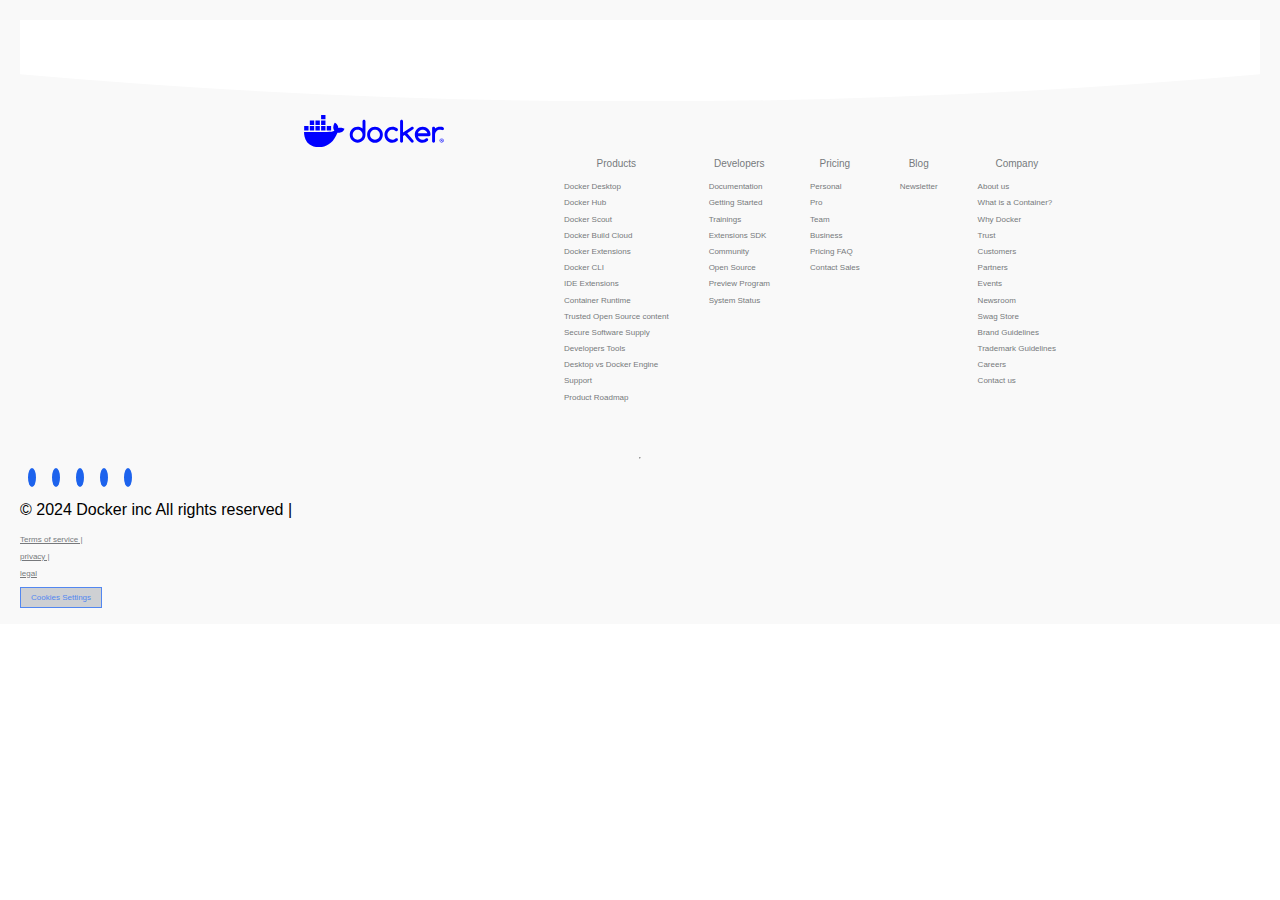
<file: components/navbar/Footer/Footer.html>
<!DOCTYPE html>
<html lang="en">
<head>
    <meta charset="UTF-8">
    <meta name="viewport" content="width=device-width, initial-scale=1.0">
    <link rel="stylesheet" href="https://cdnjs.cloudflare.com/ajax/libs/font-awesome/6.5.1/css/all.min.css" integrity="sha512-DTOQO9RWCH3ppGqcWaEA1BIZOC6xxalwEsw9c2QQeAIftl+Vegovlnee1c9QX4TctnWMn13TZye+giMm8e2LwA==" crossorigin="anonymous" referrerpolicy="no-referrer" />
    <link rel="stylesheet" href="Footer.css">
    <title>Document</title>
</head>
<body>
    

  
<footer >
    <svg width="1000" height="95" viewBox="0 0 500 70" preserveAspectRatio="none">
        <defs>
          <clipPath id="shape">
            <path d="M0,0 L0,40 Q250,80 500,40 L500,0 Z" />
          </clipPath>
        </defs>
        <rect x="0" y="0" width="100%" height="60" fill="white" clip-path="url(#shape)" />
      </svg>
    
    
   
    <div class="footer-grid">
      <div class="footer-item">
        



       
    
      
           <svg class="docker_logo " id="Layer_1" data-name="Layer 1" xmlns="http://www.w3.org/2000/svg" viewBox="0 0 2334.44 537.22"><path d="M664.01 223.35c-16.55-11.14-60.03-15.89-91.64-7.38-1.7-31.49-17.94-58.03-47.65-81.17l-10.99-7.38-7.33 11.07c-14.4 21.86-20.47 51-18.33 77.49 1.7 16.32 7.37 34.66 18.33 47.97-41.15 23.87-79.07 18.45-247.03 18.45H.06C-.7 320.33 5.4 393.28 51.79 452.67c5.12 6.56 10.74 12.91 16.84 19.02 37.72 37.77 94.71 65.47 179.93 65.54 130 .12 241.39-70.16 309.15-240.07 22.3.37 81.15 3.99 109.95-51.66.7-.94 7.33-14.76 7.33-14.76l-10.98-7.38zm-494.72-39.14H96.37v72.92h72.92v-72.92zm94.21 0h-72.92v72.92h72.92v-72.92zm94.21 0h-72.92v72.92h72.92v-72.92zm94.21 0H379v72.92h72.92v-72.92zm-376.82 0H2.16v72.92h72.92v-72.92zm94.21-92.11H96.39v72.92h72.92V92.1zm94.21 0H190.6v72.92h72.92V92.1zm94.21 0h-72.92v72.92h72.92V92.1zM357.7 0h-72.92v72.92h72.92V0zm1972.23 424.7c0 18.94-14.87 33.81-34.21 33.81s-34.42-14.87-34.42-33.81 15.27-33.4 34.42-33.4 34.21 14.87 34.21 33.4zm-60.08 0c0 14.87 11 26.68 26.07 26.68s25.46-11.81 25.46-26.47-10.8-26.89-25.65-26.89-25.87 12.02-25.87 26.68zm20.58 17.52h-7.74v-33.4c3.04-.61 7.33-1.02 12.82-1.02 6.32 0 9.16 1.02 11.61 2.45 1.84 1.42 3.26 4.07 3.26 7.33 0 3.67-2.85 6.52-6.91 7.74v.41c3.24 1.21 5.08 3.66 6.1 8.14 1.01 5.09 1.62 7.13 2.45 8.35h-8.35c-1.02-1.22-1.64-4.27-2.65-8.15-.61-3.66-2.65-5.29-6.93-5.29h-3.66v13.45zm.2-18.94h3.66c4.28 0 7.74-1.42 7.74-4.88 0-3.06-2.23-5.11-7.13-5.11-2.03 0-3.46.21-4.27.43v9.56zM1017.65 86.68c-4.79-4.68-10.54-7.06-17.43-7.06S987.41 82 982.8 86.68c-4.62 4.68-6.88 10.68-6.88 17.83v119.4c-23.7-19.59-51.05-29.47-82.16-29.47-36.16 0-67.08 13.06-92.7 39.27-25.62 26.12-38.34 57.72-38.34 94.78s12.81 68.57 38.34 94.78c25.62 26.12 56.46 39.27 92.7 39.27s66.74-13.06 92.7-39.27c25.62-25.86 38.34-57.45 38.34-94.78V104.5c0-7.15-2.35-13.15-7.15-17.83zm-48.18 274.11v.18c-4.27 10.15-10.11 19.06-17.51 26.65-7.4 7.68-16.12 13.68-26.05 18.18-10.02 4.5-20.65 6.71-32.06 6.71s-22.3-2.21-32.32-6.71-18.65-10.5-25.96-18.09c-7.32-7.59-13.15-16.5-17.42-26.65-4.27-10.24-6.45-21.09-6.45-32.57s2.18-22.33 6.45-32.57c4.27-10.24 10.11-19.06 17.42-26.65 7.32-7.59 16.03-13.59 25.96-18.09 10.02-4.5 20.74-6.71 32.32-6.71s22.04 2.21 32.06 6.71c10.02 4.5 18.65 10.5 26.05 18.18 7.4 7.68 13.24 16.59 17.51 26.65 4.27 10.15 6.45 20.92 6.45 32.39s-2.18 22.33-6.45 32.39zm1130.79-83.75c-6.36-15.89-16.05-30.27-28.76-43.16l-.17-.09c-25.88-26.12-56.82-39.27-92.7-39.27s-67.09 13.06-92.71 39.27c-25.62 26.12-38.33 57.72-38.33 94.78s12.81 68.57 38.33 94.78c25.62 26.12 56.47 39.27 92.71 39.27 32.92 0 61.41-10.85 85.64-32.56 4.69-4.94 7.06-10.94 7.06-17.92s-2.26-13.15-6.89-17.83c-4.61-4.68-10.45-7.06-17.42-7.06-6.09.18-11.5 2.21-16.11 6.27-7.32 6.35-15.25 11.21-23.87 14.39-8.63 3.18-18.04 4.77-28.31 4.77-9.07 0-17.78-1.41-26.05-4.32-8.29-2.91-16.03-6.89-22.92-12.09-6.98-5.21-12.98-11.38-18.12-18.71-5.14-7.24-9.06-15.27-11.67-24.09h185.32c6.87 0 12.62-2.38 17.42-7.06 4.8-4.68 7.15-10.68 7.15-17.83 0-18.53-3.24-35.74-9.58-51.54zm-200.48 26.65c2.53-8.74 6.36-16.77 11.5-24.09 5.15-7.24 11.24-13.5 18.21-18.71 7.06-5.21 14.72-9.18 23.17-12.09 8.44-2.91 17.06-4.32 25.97-4.32s17.51 1.41 25.86 4.32c8.37 2.91 16.05 6.88 22.92 12.09 6.98 5.21 13.07 11.38 18.21 18.71 5.22 7.24 9.16 15.27 11.86 24.09h-157.71zm428.21-92.4c-4.36-4.32-9.85-7.68-16.47-10.15-6.62-2.47-13.85-4.15-21.78-5.12-7.84-.97-15.25-1.41-22.12-1.41-15.61 0-30.24 2.56-44 7.68-13.77 5.12-26.49 12.44-38.17 21.97v-4.76c0-6.88-2.35-12.71-7.15-17.56-4.78-4.85-10.45-7.32-17.15-7.32s-12.64 2.47-17.42 7.32c-4.8 4.85-7.15 10.77-7.15 17.56v218.25c0 6.88 2.35 12.71 7.15 17.56 4.78 4.85 10.53 7.32 17.42 7.32s12.45-2.47 17.15-7.32c4.8-4.85 7.15-10.77 7.15-17.56V328.58c0-11.65 2.18-22.59 6.45-32.83 4.27-10.24 10.11-19.06 17.51-26.65 7.42-7.59 16.13-13.59 26.05-17.92 10.02-4.41 20.66-6.62 32.08-6.62s22.2 2.03 32.06 6c3.91 1.77 7.32 2.65 10.28 2.65 3.4 0 6.62-.62 9.58-1.94 2.96-1.32 5.58-3.09 7.76-5.38 2.18-2.29 3.91-4.94 5.22-8.03 1.31-3 2.01-6.27 2.01-9.8 0-6.88-2.18-12.44-6.53-16.77h.08zm-1023.01 65.83c-6.36-15.8-15.86-30.27-28.66-43.33-25.87-26.12-56.8-39.27-92.7-39.27s-67.08 13.06-92.7 39.27c-25.62 26.12-38.33 57.72-38.33 94.78s12.81 68.57 38.33 94.78c25.62 26.12 56.46 39.27 92.7 39.27s66.74-13.06 92.7-39.27c25.62-25.86 38.34-57.45 38.34-94.78-.18-18.53-3.4-35.65-9.67-51.45zm-45.65 83.66v.18c-4.27 10.15-10.11 19.06-17.51 26.65-7.4 7.68-16.12 13.68-26.05 18.18s-20.65 6.71-32.06 6.71-22.3-2.21-32.32-6.71-18.65-10.5-25.96-18.09c-7.32-7.59-13.15-16.5-17.42-26.65-4.27-10.24-6.45-21.09-6.45-32.57s2.18-22.33 6.45-32.57c4.27-10.24 10.11-19.06 17.42-26.65 7.32-7.59 16.03-13.59 25.96-18.09 10.02-4.5 20.74-6.71 32.32-6.71s22.04 2.21 32.06 6.71c10.02 4.5 18.65 10.5 26.05 18.18 7.4 7.68 13.24 16.59 17.51 26.65 4.27 10.15 6.45 20.92 6.45 32.39s-2.18 22.33-6.45 32.39zm569.78-141.37c0-3.35-.7-6.53-2-9.53-1.31-3-3.05-5.73-5.23-8.03-2.18-2.29-4.79-4.15-7.75-5.38-2.96-1.23-6.18-1.94-9.58-1.94-4.88 0-9.24 1.24-13.07 3.8l-139.92 93.11V104.68c0-7.06-2.35-12.97-7.14-17.83-4.79-4.85-10.45-7.32-17.16-7.32s-12.63 2.47-17.43 7.32c-4.79 4.85-7.14 10.77-7.14 17.83v332.71c0 6.88 2.35 12.8 7.14 17.74 4.79 4.94 10.54 7.41 17.43 7.41s12.46-2.47 17.16-7.41c4.79-4.94 7.14-10.86 7.14-17.74v-86.4l28.58-19.15 108.12 124.17c4.36 4.32 9.85 6.44 16.38 6.44 3.4 0 6.62-.62 9.58-1.94 2.96-1.24 5.58-3.09 7.75-5.38 2.18-2.29 3.92-4.94 5.23-8.03 1.31-3 2-6.27 2-9.53 0-6.53-2.26-12.36-6.8-17.47l-100.63-115.87 98.01-65.13c6.27-4.32 9.32-10.94 9.32-19.86v.18zm-414.26 49.68c7.49-7.59 16.21-13.59 26.23-17.92 10.02-4.41 20.65-6.62 32.06-6.62 10.28 0 19.78 1.77 28.58 5.29 8.71 3.53 17.08 8.74 25 15.53 4.7 3.79 10.02 5.73 15.94 5.73 7.06 0 12.81-2.38 17.43-7.15 4.62-4.77 6.88-10.77 6.88-17.92s-2.79-13.77-8.45-18.88c-24.05-21.71-52.53-32.57-85.38-32.57-36.16 0-67.08 13.06-92.7 39.27-25.62 26.12-38.33 57.72-38.33 94.78s12.81 68.57 38.33 94.78c25.62 26.12 56.46 39.27 92.7 39.27 32.76 0 61.25-10.85 85.38-32.57 5.14-5.29 7.76-11.38 7.76-18.44s-2.27-13.15-6.88-17.83c-4.62-4.68-10.45-7.06-17.42-7.06-5.92.18-11.07 1.94-15.42 5.29-7.84 6.88-16.03 12-24.83 15.44-8.71 3.44-18.21 5.12-28.58 5.12-11.41 0-22.04-2.21-32.06-6.62-10.02-4.41-18.73-10.41-26.23-17.91-7.49-7.5-13.42-16.5-17.69-26.65-4.27-10.24-6.45-21.18-6.45-32.83s2.18-22.59 6.45-32.83c4.27-10.24 10.19-19.06 17.69-26.65v-.09z" fill="blue" stroke-width="0"></path></svg>
        
      </div>
      <div class="footer-item">
      
        <ul>


            <h3>Products</h3>
          <li>Docker Desktop</li>
          <li>Docker Hub</li>
          <li>Docker Scout</li>
          <li>Docker Build Cloud</li>
          <li>Docker Extensions</li>
          <li>Docker CLI</li>
          <li>IDE Extensions</li>
          <li>Container Runtime</li>
          <li>Trusted Open Source content</li>
     
          <li>Secure Software Supply </li>
          <li>Developers Tools</li>
          <li>Desktop vs Docker Engine </li>
          <li>Support</li>
          <li>Product Roadmap</li>
        </ul>
      </div>
      <div class="footer-item">
        
        <ul>
            <h3>Developers</h3>
          <li>Documentation</li>
          <li>Getting Started</li>
          <li>Trainings</li>
          <li>Extensions SDK</li>
          <li>Community</li>
          <li>Open Source</li>
          <li>Preview Program</li>
          <li>System Status</li>
          
        </ul>
      </div>
      <div class="footer-item">
 
        <ul>
            <h3>Pricing</h3>
          <li>Personal</li>
          <li>Pro</li>
          <li>Team</li>
          <li>Business</li>
          <li>Pricing FAQ</li>
          <li>Contact Sales</li>
        </ul>
      
    </div>
    <div class="footer-item ">
     
        <ul>
            <h3>Blog</h3>
          <li>Newsletter</li>
         
        </ul>
      </div>
    <div class="footer-item">
     
        <ul>
            <h3>Company</h3>
          <li>About us</li>
          <li>What is a Container?</li>
          <li>Why Docker</li>
          <li>Trust</li>
          <li>Customers</li>
          <li>Partners</li>
          <li>Events</li>
          <li>Newsroom</li>
          <li>Swag Store</li>
          <li>Brand Guidelines</li>
          <li>Trademark Guidelines</li>
          <li>Careers</li>
          <li>Contact us</li>
        </ul>
      </div>
      </div>
   
      <hr class="footer--break">
      <div class="footer-flex">
   



     
        <div class="bottom-left-content social-links-footer">
      <i class="fa-brands fa-facebook"></i>
      <i class="fa-brands fa-linkedin"></i>
      <i class="fa-brands fa-instagram"></i>
      <i class="fa-brands fa-youtube"></i>
      <i class="fa fa-wifi"></i>
        </div>
        <div class="copyright-text">
           <p> © 2024 Docker inc All rights reserved | </p>
           <p class="text-underline">Terms of service |  </p>
           <p class="text-underline">privacy |  </p>
           <p class="text-underline">legal </p>


    </div>

<div class="right">
<a href="#" class="footer-btn">Cookies Settings</a>


</div>
</div>
  </footer>
  
</body>
</html>
</file>
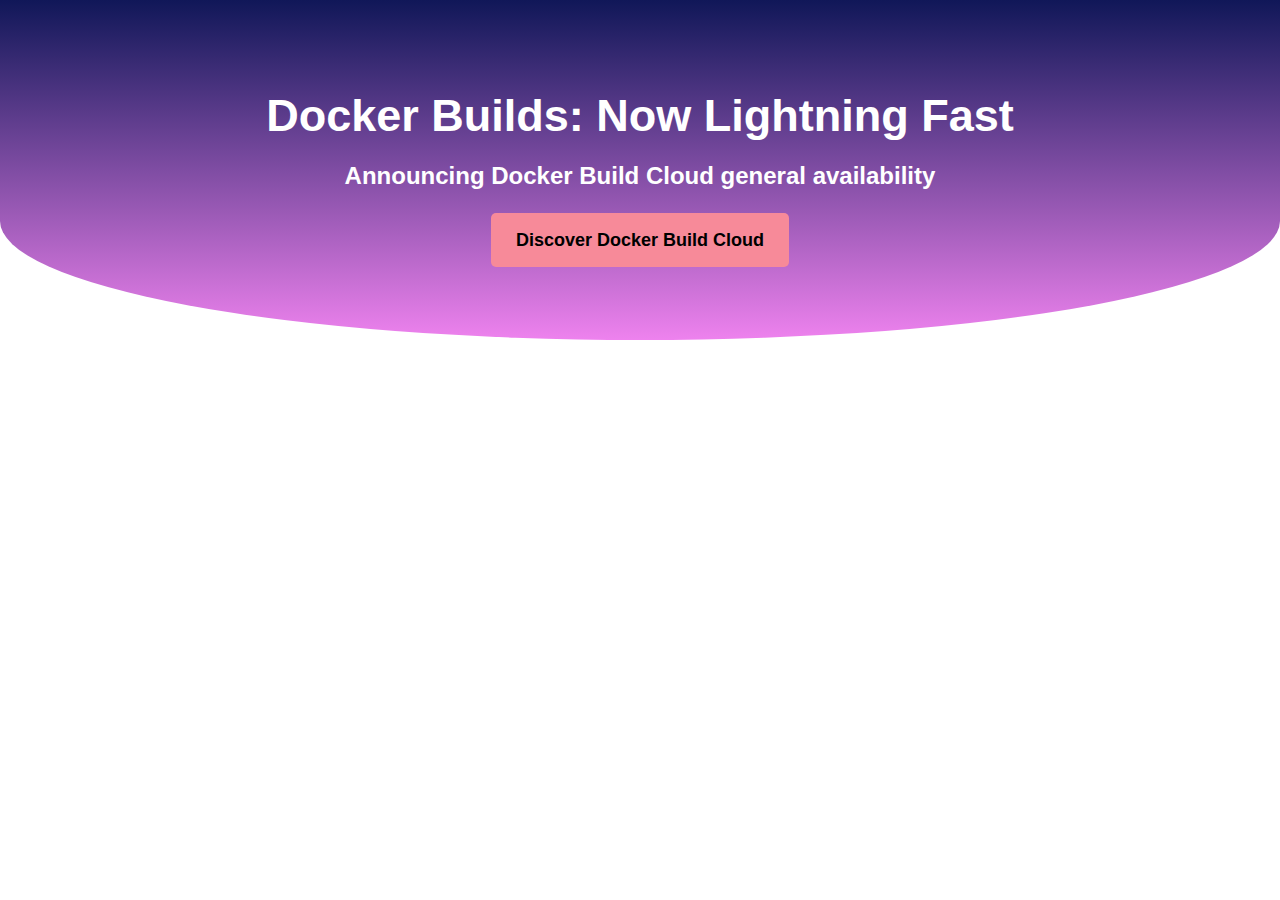
<file: components/navbar/Hero/Hero.html>
<!DOCTYPE html>
<html lang="en">
<head>
    <meta charset="UTF-8">
    <meta name="viewport" content="width=device-width, initial-scale=1.0">
<link rel="stylesheet" href="Hero.css">
    <title>Document</title>
</head>
<body>
    



    <section class="hero--section">
       <div class="hero-container">
        <div class="wrapper">

        <h1 class="heading-text">Docker Builds: Now Lightning Fast</h1>
        <p class="text-md" id="para">Announcing Docker Build Cloud general availability</p>
     <a href="#" class="btn-large">Discover Docker Build Cloud</a>
    </div>
    </div>
    
    </section>
</body>
</html>
</file>
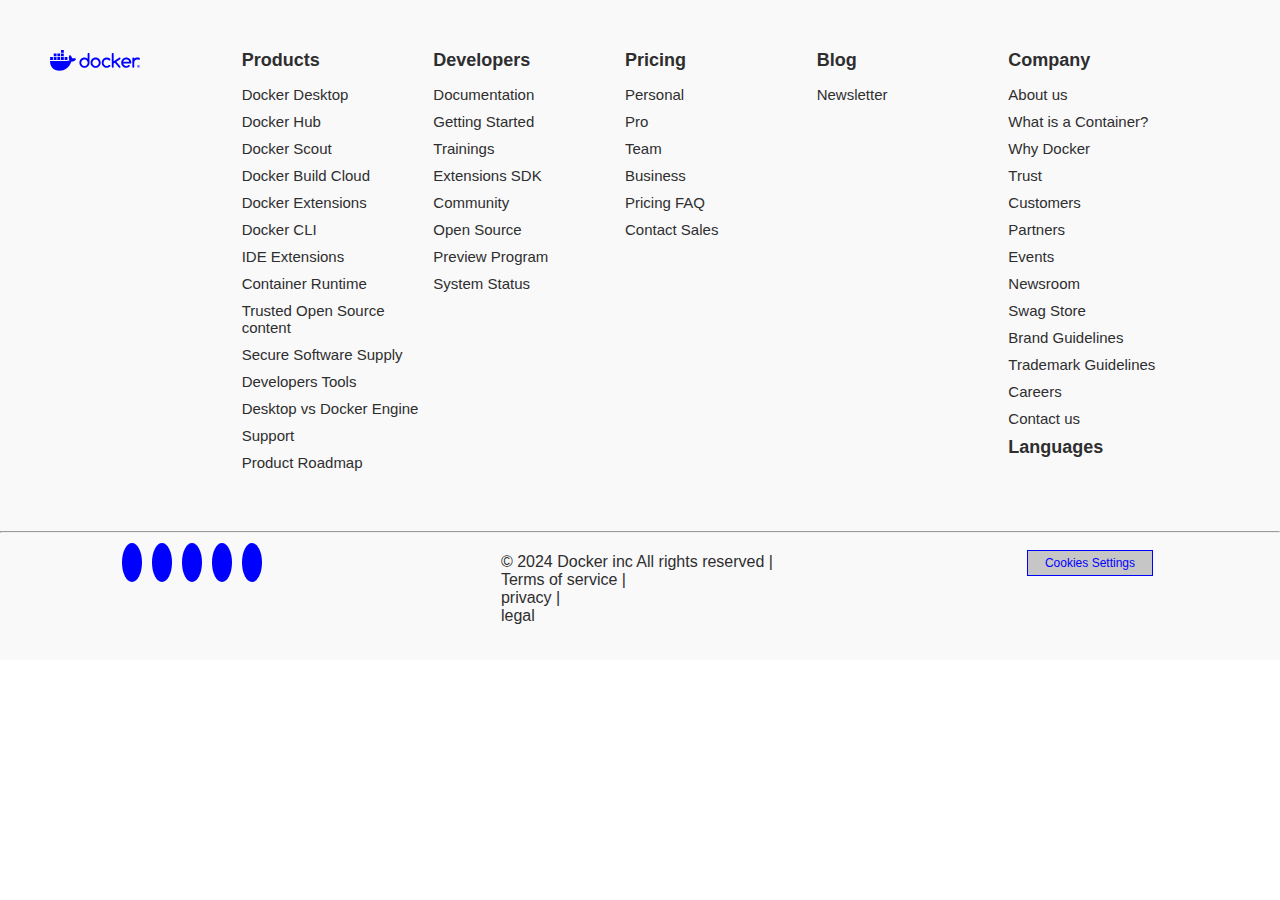
<file: components/navbar/Aboutus/Footer/Footer.html>
<!DOCTYPE html>
<html lang="en">
<head>
    <meta charset="UTF-8">
    <meta name="viewport" content="width=device-width, initial-scale=1.0">
    <link rel="stylesheet" href="https://cdnjs.cloudflare.com/ajax/libs/font-awesome/6.5.1/css/all.min.css" integrity="sha512-DTOQO9RWCH3ppGqcWaEA1BIZOC6xxalwEsw9c2QQeAIftl+Vegovlnee1c9QX4TctnWMn13TZye+giMm8e2LwA==" crossorigin="anonymous" referrerpolicy="no-referrer" />
    <link rel="stylesheet" href="Footer.css">
    <title>Document</title>
</head>
<body>
    

  
<footer >
   
    
   
    <div class="footer-grid">
      <div class="footer-item">
        



       
    
      
           <svg class="docker_logo" id="Layer_1" data-name="Layer 1" xmlns="http://www.w3.org/2000/svg" viewBox="0 0 2334.44 537.22"><path d="M664.01 223.35c-16.55-11.14-60.03-15.89-91.64-7.38-1.7-31.49-17.94-58.03-47.65-81.17l-10.99-7.38-7.33 11.07c-14.4 21.86-20.47 51-18.33 77.49 1.7 16.32 7.37 34.66 18.33 47.97-41.15 23.87-79.07 18.45-247.03 18.45H.06C-.7 320.33 5.4 393.28 51.79 452.67c5.12 6.56 10.74 12.91 16.84 19.02 37.72 37.77 94.71 65.47 179.93 65.54 130 .12 241.39-70.16 309.15-240.07 22.3.37 81.15 3.99 109.95-51.66.7-.94 7.33-14.76 7.33-14.76l-10.98-7.38zm-494.72-39.14H96.37v72.92h72.92v-72.92zm94.21 0h-72.92v72.92h72.92v-72.92zm94.21 0h-72.92v72.92h72.92v-72.92zm94.21 0H379v72.92h72.92v-72.92zm-376.82 0H2.16v72.92h72.92v-72.92zm94.21-92.11H96.39v72.92h72.92V92.1zm94.21 0H190.6v72.92h72.92V92.1zm94.21 0h-72.92v72.92h72.92V92.1zM357.7 0h-72.92v72.92h72.92V0zm1972.23 424.7c0 18.94-14.87 33.81-34.21 33.81s-34.42-14.87-34.42-33.81 15.27-33.4 34.42-33.4 34.21 14.87 34.21 33.4zm-60.08 0c0 14.87 11 26.68 26.07 26.68s25.46-11.81 25.46-26.47-10.8-26.89-25.65-26.89-25.87 12.02-25.87 26.68zm20.58 17.52h-7.74v-33.4c3.04-.61 7.33-1.02 12.82-1.02 6.32 0 9.16 1.02 11.61 2.45 1.84 1.42 3.26 4.07 3.26 7.33 0 3.67-2.85 6.52-6.91 7.74v.41c3.24 1.21 5.08 3.66 6.1 8.14 1.01 5.09 1.62 7.13 2.45 8.35h-8.35c-1.02-1.22-1.64-4.27-2.65-8.15-.61-3.66-2.65-5.29-6.93-5.29h-3.66v13.45zm.2-18.94h3.66c4.28 0 7.74-1.42 7.74-4.88 0-3.06-2.23-5.11-7.13-5.11-2.03 0-3.46.21-4.27.43v9.56zM1017.65 86.68c-4.79-4.68-10.54-7.06-17.43-7.06S987.41 82 982.8 86.68c-4.62 4.68-6.88 10.68-6.88 17.83v119.4c-23.7-19.59-51.05-29.47-82.16-29.47-36.16 0-67.08 13.06-92.7 39.27-25.62 26.12-38.34 57.72-38.34 94.78s12.81 68.57 38.34 94.78c25.62 26.12 56.46 39.27 92.7 39.27s66.74-13.06 92.7-39.27c25.62-25.86 38.34-57.45 38.34-94.78V104.5c0-7.15-2.35-13.15-7.15-17.83zm-48.18 274.11v.18c-4.27 10.15-10.11 19.06-17.51 26.65-7.4 7.68-16.12 13.68-26.05 18.18-10.02 4.5-20.65 6.71-32.06 6.71s-22.3-2.21-32.32-6.71-18.65-10.5-25.96-18.09c-7.32-7.59-13.15-16.5-17.42-26.65-4.27-10.24-6.45-21.09-6.45-32.57s2.18-22.33 6.45-32.57c4.27-10.24 10.11-19.06 17.42-26.65 7.32-7.59 16.03-13.59 25.96-18.09 10.02-4.5 20.74-6.71 32.32-6.71s22.04 2.21 32.06 6.71c10.02 4.5 18.65 10.5 26.05 18.18 7.4 7.68 13.24 16.59 17.51 26.65 4.27 10.15 6.45 20.92 6.45 32.39s-2.18 22.33-6.45 32.39zm1130.79-83.75c-6.36-15.89-16.05-30.27-28.76-43.16l-.17-.09c-25.88-26.12-56.82-39.27-92.7-39.27s-67.09 13.06-92.71 39.27c-25.62 26.12-38.33 57.72-38.33 94.78s12.81 68.57 38.33 94.78c25.62 26.12 56.47 39.27 92.71 39.27 32.92 0 61.41-10.85 85.64-32.56 4.69-4.94 7.06-10.94 7.06-17.92s-2.26-13.15-6.89-17.83c-4.61-4.68-10.45-7.06-17.42-7.06-6.09.18-11.5 2.21-16.11 6.27-7.32 6.35-15.25 11.21-23.87 14.39-8.63 3.18-18.04 4.77-28.31 4.77-9.07 0-17.78-1.41-26.05-4.32-8.29-2.91-16.03-6.89-22.92-12.09-6.98-5.21-12.98-11.38-18.12-18.71-5.14-7.24-9.06-15.27-11.67-24.09h185.32c6.87 0 12.62-2.38 17.42-7.06 4.8-4.68 7.15-10.68 7.15-17.83 0-18.53-3.24-35.74-9.58-51.54zm-200.48 26.65c2.53-8.74 6.36-16.77 11.5-24.09 5.15-7.24 11.24-13.5 18.21-18.71 7.06-5.21 14.72-9.18 23.17-12.09 8.44-2.91 17.06-4.32 25.97-4.32s17.51 1.41 25.86 4.32c8.37 2.91 16.05 6.88 22.92 12.09 6.98 5.21 13.07 11.38 18.21 18.71 5.22 7.24 9.16 15.27 11.86 24.09h-157.71zm428.21-92.4c-4.36-4.32-9.85-7.68-16.47-10.15-6.62-2.47-13.85-4.15-21.78-5.12-7.84-.97-15.25-1.41-22.12-1.41-15.61 0-30.24 2.56-44 7.68-13.77 5.12-26.49 12.44-38.17 21.97v-4.76c0-6.88-2.35-12.71-7.15-17.56-4.78-4.85-10.45-7.32-17.15-7.32s-12.64 2.47-17.42 7.32c-4.8 4.85-7.15 10.77-7.15 17.56v218.25c0 6.88 2.35 12.71 7.15 17.56 4.78 4.85 10.53 7.32 17.42 7.32s12.45-2.47 17.15-7.32c4.8-4.85 7.15-10.77 7.15-17.56V328.58c0-11.65 2.18-22.59 6.45-32.83 4.27-10.24 10.11-19.06 17.51-26.65 7.42-7.59 16.13-13.59 26.05-17.92 10.02-4.41 20.66-6.62 32.08-6.62s22.2 2.03 32.06 6c3.91 1.77 7.32 2.65 10.28 2.65 3.4 0 6.62-.62 9.58-1.94 2.96-1.32 5.58-3.09 7.76-5.38 2.18-2.29 3.91-4.94 5.22-8.03 1.31-3 2.01-6.27 2.01-9.8 0-6.88-2.18-12.44-6.53-16.77h.08zm-1023.01 65.83c-6.36-15.8-15.86-30.27-28.66-43.33-25.87-26.12-56.8-39.27-92.7-39.27s-67.08 13.06-92.7 39.27c-25.62 26.12-38.33 57.72-38.33 94.78s12.81 68.57 38.33 94.78c25.62 26.12 56.46 39.27 92.7 39.27s66.74-13.06 92.7-39.27c25.62-25.86 38.34-57.45 38.34-94.78-.18-18.53-3.4-35.65-9.67-51.45zm-45.65 83.66v.18c-4.27 10.15-10.11 19.06-17.51 26.65-7.4 7.68-16.12 13.68-26.05 18.18s-20.65 6.71-32.06 6.71-22.3-2.21-32.32-6.71-18.65-10.5-25.96-18.09c-7.32-7.59-13.15-16.5-17.42-26.65-4.27-10.24-6.45-21.09-6.45-32.57s2.18-22.33 6.45-32.57c4.27-10.24 10.11-19.06 17.42-26.65 7.32-7.59 16.03-13.59 25.96-18.09 10.02-4.5 20.74-6.71 32.32-6.71s22.04 2.21 32.06 6.71c10.02 4.5 18.65 10.5 26.05 18.18 7.4 7.68 13.24 16.59 17.51 26.65 4.27 10.15 6.45 20.92 6.45 32.39s-2.18 22.33-6.45 32.39zm569.78-141.37c0-3.35-.7-6.53-2-9.53-1.31-3-3.05-5.73-5.23-8.03-2.18-2.29-4.79-4.15-7.75-5.38-2.96-1.23-6.18-1.94-9.58-1.94-4.88 0-9.24 1.24-13.07 3.8l-139.92 93.11V104.68c0-7.06-2.35-12.97-7.14-17.83-4.79-4.85-10.45-7.32-17.16-7.32s-12.63 2.47-17.43 7.32c-4.79 4.85-7.14 10.77-7.14 17.83v332.71c0 6.88 2.35 12.8 7.14 17.74 4.79 4.94 10.54 7.41 17.43 7.41s12.46-2.47 17.16-7.41c4.79-4.94 7.14-10.86 7.14-17.74v-86.4l28.58-19.15 108.12 124.17c4.36 4.32 9.85 6.44 16.38 6.44 3.4 0 6.62-.62 9.58-1.94 2.96-1.24 5.58-3.09 7.75-5.38 2.18-2.29 3.92-4.94 5.23-8.03 1.31-3 2-6.27 2-9.53 0-6.53-2.26-12.36-6.8-17.47l-100.63-115.87 98.01-65.13c6.27-4.32 9.32-10.94 9.32-19.86v.18zm-414.26 49.68c7.49-7.59 16.21-13.59 26.23-17.92 10.02-4.41 20.65-6.62 32.06-6.62 10.28 0 19.78 1.77 28.58 5.29 8.71 3.53 17.08 8.74 25 15.53 4.7 3.79 10.02 5.73 15.94 5.73 7.06 0 12.81-2.38 17.43-7.15 4.62-4.77 6.88-10.77 6.88-17.92s-2.79-13.77-8.45-18.88c-24.05-21.71-52.53-32.57-85.38-32.57-36.16 0-67.08 13.06-92.7 39.27-25.62 26.12-38.33 57.72-38.33 94.78s12.81 68.57 38.33 94.78c25.62 26.12 56.46 39.27 92.7 39.27 32.76 0 61.25-10.85 85.38-32.57 5.14-5.29 7.76-11.38 7.76-18.44s-2.27-13.15-6.88-17.83c-4.62-4.68-10.45-7.06-17.42-7.06-5.92.18-11.07 1.94-15.42 5.29-7.84 6.88-16.03 12-24.83 15.44-8.71 3.44-18.21 5.12-28.58 5.12-11.41 0-22.04-2.21-32.06-6.62-10.02-4.41-18.73-10.41-26.23-17.91-7.49-7.5-13.42-16.5-17.69-26.65-4.27-10.24-6.45-21.18-6.45-32.83s2.18-22.59 6.45-32.83c4.27-10.24 10.19-19.06 17.69-26.65v-.09z" fill="blue" stroke-width="0"></path></svg>
        
      
      </div>
      <div class="footer-item">
        <ul>


            <h3>Products</h3>
          <li>Docker Desktop</li>
          <li>Docker Hub</li>
          <li>Docker Scout</li>
          <li>Docker Build Cloud</li>
          <li>Docker Extensions</li>
          <li>Docker CLI</li>
          <li>IDE Extensions</li>
          <li>Container Runtime</li>
          <li>Trusted Open Source content</li>
     
          <li>Secure Software Supply </li>
          <li>Developers Tools</li>
          <li>Desktop vs Docker Engine </li>
          <li>Support</li>
          <li>Product Roadmap</li>
        </ul>
      </div>
      <div class="footer-item">
        
        <ul>
            <h3>Developers</h3>
          <li>Documentation</li>
          <li>Getting Started</li>
          <li>Trainings</li>
          <li>Extensions SDK</li>
          <li>Community</li>
          <li>Open Source</li>
          <li>Preview Program</li>
          <li>System Status</li>
          
        </ul>
      </div>
      <div class="footer-item">
 
        <ul>
            <h3>Pricing</h3>
          <li>Personal</li>
          <li>Pro</li>
          <li>Team</li>
          <li>Business</li>
          <li>Pricing FAQ</li>
          <li>Contact Sales</li>
        </ul>
      
    </div>
    <div class="footer-item ">
     
        <ul>
            <h3>Blog</h3>
          <li>Newsletter</li>
         
        </ul>
      </div>
    <div class="footer-item">
     
        <ul>
            <h3>Company</h3>
          <li>About us</li>
          <li>What is a Container?</li>
          <li>Why Docker</li>
          <li>Trust</li>
          <li>Customers</li>
          <li>Partners</li>
          <li>Events</li>
          <li>Newsroom</li>
          <li>Swag Store</li>
          <li>Brand Guidelines</li>
          <li>Trademark Guidelines</li>
          <li>Careers</li>
          <li>Contact us</li>
        </ul>
        <div class="column--items">
          <h3>Languages</h3>
        </div>
      </div>
      </div>
   
      <hr class="footer--break">
      <div class="footer-flex">
   



     
        <div class="bottom-left-content social-links-footer">
      <i class="fa-brands fa-facebook"></i>
      <i class="fa-brands fa-linkedin"></i>
      <i class="fa-brands fa-instagram"></i>
      <i class="fa-brands fa-youtube"></i>
      <i class="fa fa-wifi"></i>
        </div>
        <div class="copyright-text">
           <p> © 2024 Docker inc All rights reserved | </p>
           <p class="text-underline">Terms of service |  </p>
           <p class="text-underline">privacy |  </p>
           <p class="text-underline">legal </p>


    </div>

<div class="right">
<a href="#" class="footer-btn">Cookies Settings</a>


</div>
</div>
  </footer>
  
</body>
</html>
</file>
<file: components/navbar/Footer/Footer.css>
body{
background-color: white;
    box-sizing: border-box;
    margin:0px;
    padding: 0px;
}

.footer-btn{
  margin-right: 40px;
  background-color:#ced0d3;
  font-size: 8px;
  padding: 5px 10px;
  color:#5287F0;
border:1px solid #5287F0;

text-decoration: none;}
.fa-brands,.fa-wifi{
  
cursor: pointer;
  font-size: 10px;
  margin: 8px;
  background-color: #1D63ED;
padding:4px;
border-radius: 50%;
  color: white;
}
svg {
    width: 100%;
    max-width: 1350px;
  }
 
footer {
    background-color:#F9F9F9;
   font-family: sans-serif;
    padding: 20px;
    display: grid;
    

    border-top-width:thick;

  }
  .footer-item  li:hover{
 text-decoration:underline;
    cursor: pointer;
<<<<<<< HEAD
    
  }
  
  footer .docker_logo{

    width: 100px;
    margin-bottom: 20px;
    padding: 0 50px;
  }
  .footer-item ul li{
    font-size: 8px;
 
  }
  
=======
      font-size: 10px;
      margin: 8px;
      background-color: #1D63ED;
    padding:4px;
    border-radius: 50%;
      color: white;
    }
    svg {
        width: 100%;
        max-width: 1350px;
      }
     
    footer {
        background-color:#F9F9F9;
       font-family: sans-serif;
  
  
    
      }
      .footer-item  li:hover{
     text-decoration:underline;
        cursor: pointer;
        
      }
      
    
      .footer-item ul li{
        font-size: 8px;
     
      }
      
    
    
    
    
      .text-underline{
        text-decoration:underline;
        font-size:8px;
        color:#77797c;
      }
    
      @media(min-width:700px){
      .footer-grid {
        display: flex;
align-items:baseline;
justify-content: center;
   
        padding-bottom: 30px;
>>>>>>> Footer--Asad-dev




<<<<<<< HEAD
  .text-underline{
    text-decoration:underline;
    font-size:8px;
    color:#77797c;
  }

  @media(min-width:700px){
  .footer-grid {
    display: grid;
     grid-template-columns: repeat(6,1fr);
    gap: 10px;
    padding-bottom: 30px;
    padding-right: 60px;
    border-bottom: 1px solid gainsboro;
=======
        border-bottom: 1px solid gray;
        
      }
      .docker_logo{
        width:90px;
        margin-left:30px ;
        margin-right: 30px;
      }
      
      .footer-btn{
        margin-right: 40px;
        background-color:#ced0d3;
        font-size: 8px;
        padding: 5px 10px;
        color:#5287F0;
    border:1px solid #5287F0;
    
    text-decoration: none;}
      .fa-brands,.fa-wifi{
        
    cursor: pointer;
        font-size: 10px;
        margin: 8px;
        background-color: #1D63ED;
    padding:4px;
    border-radius: 50%;
        color: white;
      }
      .footer-item {
       line-height: 1.4;
      }
      .footer-flex{
        display: flex;
    
        padding: 20px 60px;
        justify-content: space-between;
      }
      
     
      .footer-item h3 {
        font-size: 10px;
      
        font-weight: lighter;
    
        color:#77797c;
        margin-bottom: 10px;
      }
      
      .footer-item ul  li{
        list-style: none;
        padding: 0;
      word-wrap:unset;
    font-size:8px;
>>>>>>> Footer--Asad-dev
    
  }
  
  .footer-btn{
    margin-right: 40px;
    background-color:#ced0d3;
    font-size: 8px;
    padding: 5px 10px;
    color:#5287F0;
border:1px solid #5287F0;

text-decoration: none;}
  .fa-brands,.fa-wifi{
    
<<<<<<< HEAD
cursor: pointer;
    font-size: 10px;
    margin: 8px;
    background-color: #1D63ED;
padding:4px;
border-radius: 50%;
    color: white;
  }
  .footer-item {
   line-height: 1.4;
  }
  .footer-flex{
    display: flex;

    padding: 20px 60px;
    justify-content: space-between;
  }
  
 
  .footer-item h3 {
    font-size: 10px;
    text-align: center;
    font-weight: lighter;

    color:#77797c;
    margin-bottom: 10px;
  }
  
  .footer-item ul  li{
    list-style: none;
    padding: 0;
font-size: 8px;

    color:#77797c;
  }
  
  .footer-item li {
    margin-bottom: 5px;
  }
  
  .copyright-text {
    text-align: center;
display:flex;
  color:#77797c;
    font-size:8px;
  }
  



  .docker_logo{
    width:140px;
}
  }

  @media(max-width:768px){
   .footer-flex{
=======
    
    
     
      }
    
      @media(max-width:768px){
       .footer-flex{
        flex-direction: column;
        gap:20px;
       }
       
       footer{
        margin:0px;
       }
     
        .footer-grid{
       flex-direction: column;
   
margin:auto;

    

        }
        .footer-grid h3{
          font-size: 25px;
        }
       
        .footer-btn{
            display: inline-block;
            margin: 0 20px;
        }
        .footer-grid ul li{
          font-size: 18px;
          list-style: none;
          color: #77797c;
          margin:5px 0;
      }
      .footer-grid h3{
        font-size: 10px;
        color:#77797c;
      }
      .docker_logo{
        width:90px;
        margin: 0 20px;
     }
      .copyright-text {
       
>>>>>>> Footer--Asad-dev
    flex-direction: column;
    gap:20px;
   }
   
  .docker_logo{
    object-fit:cover;
    object-position: left;
}
    .footer-grid{
        grid-template-columns: repeat(2,3fr);
        margin: 0 25px;

    }
    .footer-grid h3{
      font-size: 12px;
    }
   
    .footer-btn{
        display: inline-block;
        margin: 0 20px;
    }
    .footer-grid ul li{
      font-size: 8px;
      list-style: none;
      color: #77797c;
  }
  .footer-grid h3{
    font-size: 10px;
    color:#77797c;
  }
  
  .copyright-text {
   
flex-direction: column;
  color:#77797c;
    font-size:8px;
  }
  }

  @media(max-width:320px){
    .footer-grid{
      grid-template-columns: repeat(2,3fr);
      margin: 0 25px;

  }
  .footer-grid h3{
    font-size: 10px;
    color: #77797c;
  }
 
  .footer-grid ul li{
      font-size: 8px;
      margin:5px 0;
      list-style: none;
      color: #77797c;
  }
  .footer-btn{
      display: inline-block;
      margin: 0 20px;
  }


    .footer-grid{
  background-color:#F9F9F9;
  

    }
    .footer-item h3 {
      font-size: 10px;
      font-weight: lighter;
  
      color:#77797c;
<<<<<<< HEAD
      margin-bottom: 10px;
    }
   
    
  }


  @media(max-width:200px){
    .footer-grid{
      grid-template-columns: repeat(2,3fr);
      margin: 0 25px;

  }
  .footer-grid h3{
    font-size: 10px;
    color: #77797c;
  }
 
  .footer-grid ul li{
      font-size: 8px;
      margin:5px 0;
      list-style: none;
      color: #77797c;
  }
  .footer-btn{
      display: inline-block;
      margin: 0 20px;
  }


    .footer-grid{
  background-color:#F9F9F9;
  

    }
    .footer-item h3 {
      font-size: 10px;
      font-weight: lighter;
  
      color:#77797c;
      margin-bottom: 10px;
    }
   
    
  }
=======
        font-size:10px;
      }
      }
    
      @media(max-width:320px){
        .footer-grid{
       flex-direction:column;
    margin:auto;
       background-color:#F9F9F9;
    
      }
      .footer-grid ul h3{
        font-size: 18px;
        color: #77797c;
      }
     .docker_logo{
        width:90px;
        margin: 0 20px;
     }
      .footer-grid ul li{
          font-size: 15px;
          margin:5px 0;
          list-style: none;
          color: #77797c;
      }
      .footer-btn{
          display: inline-block;
          margin: 0 20px;
      }
    
    
        .footer-item h3 {
          font-size: 10px;
          font-weight: lighter;
      
          color:#77797c;
          margin-bottom: 10px;
        }
       
        
      }
    
    
      @media(max-width:200px){
        .footer-grid{
          grid-template-columns: repeat(2,3fr);
          margin: 0 25px;
    
      }
      .footer-grid h3{
        font-size: 10px;
        color: #77797c;
      }
     
      .footer-grid ul li{
          font-size: 9px;
          margin:5px 0;
          list-style: none;
          color: #77797c;
      }
      .footer-btn{
          display: inline-block;
          margin: 10px 20px;
      }
    
    
        .footer-grid{
      background-color:#F9F9F9;
      
    
        }
        .footer-item h3 {
          font-size: 12px;
          font-weight: lighter;
      
          color:#77797c;
          margin-bottom: 10px;
        }
       .copyright-text{
        font-size:10px;
       }
        
      }
>>>>>>> Footer--Asad-dev
</file>
<file: components/navbar/Hero/Hero.css>
*{
    margin:0;
    padding:0;
    box-sizing: border-box;
}


/*Desktop*/
@media(min-width:769px){

.hero--section{
    padding: 7vw 4vw;
    text-align: center;
    
    
    border-bottom-left-radius: 50% 35%;
    border-bottom-right-radius: 50% 35%;
    background:linear-gradient( 180deg,#101758,violet);
}

.text-md{
    margin-bottom:40px;
  
    color:white;
    font-weight: bold;
    font-family: sans-serif;
    font-size: 24px;
    margin-top: 20px;
}
.btn-large, a{
    background-color:#F78A99;
    color:black;
    font-weight: bold;
    
  
    text-decoration: none;
    padding: 17px 25px;
    border-radius: 5px;
    font-size: 18px;
    font-family: sans-serif;
 
}

.heading-text{
    font-size:45px;
    color:white;
    font-weight:900;
    font-family:sans-serif;
}


.mobile-nav{


    display: none;
}
}

/*Tablets*/
@media(max-width:700px){
    .hero-container .heading-text{
        font-size:28px;
        text-align: center;
    }
    .btn-large,a{
        font-size: 10px;
        padding:10px 17px;
        

      
    }
   
    .text-md{
        margin-bottom:40px;
      
        color:white;
        font-weight: bold;
        font-family: sans-serif;
        font-size: 24px;
        margin-top: 20px;
    }
    .btn-large, a{
        background-color:#F78A99;
        color:black;
        font-weight: bold;
        margin-bottom:45px;
      
        text-decoration: none;
  
        border-radius: 5px;
 
 
     
    }
    
    
    .hero-container .text-md{
        font-size: 15px;
        margin-top:10px;
        text-align: center;
        margin-bottom: 20px;
    }
    .hero--section{
        padding: 7vw 4vw;
        text-align: center;
        
        
        border-bottom-left-radius: 50% 35%;
        border-bottom-right-radius: 50% 35%;
        background:linear-gradient( 180deg,#101758,violet);
    }
    .heading-text{
        font-size:35px;
        color:white;
        font-weight:900;
        font-family:sans-serif;
    }
    
   
}



/*Mobile */
@media(max-width:320px){
    .hero-container .heading-text{
        font-size:20px;
        text-align: center;
    }
    .hero--section{
        padding: 7vw 4vw;
        text-align: center;
        
        
        border-bottom-left-radius: 50% 35%;
        border-bottom-right-radius: 50% 35%;
        background:linear-gradient( 180deg,#101758,violet);
    }
    
    .btn-large,a{
        font-size: 8px;
        padding:10px 17px;
        

      
    }
   
    
    .hero--section .btn-large a{
        margin-bottom:45px;
    }
    .hero-container .text-md{
        font-size: 11px;
        margin-top:10px;
        text-align: center;
        margin-bottom: 20px;
    }

   
}
</file>
<file: components/navbar/Aboutus/Footer/Footer.css>
*{

font-family: sans-serif;

    margin:0px;
    padding: 0px;
    box-sizing: border-box;

}



/*Default mobile styles*/

footer{
    background-color: #F9F9FA;
    max-width:1500px;
    width: 100%;

}
.footer-flex{
    padding: 20px 0;
}

.fa-brands, .fa-wifi{
    background-color: blue;
    color: white;
    font-size: 17px;
    padding:10px;
    margin-top:10px;
    margin-bottom: 15px;
margin-left: 10px;
    border-radius: 50%;

}

.footer-btn{
    background-color: rgb(199, 198, 198);
    color: blue;
    border: 1px solid blue;
    font-size: 12px;
    padding: 5px 17px;
    text-decoration: none;
    cursor: pointer;
    margin-top: 15px;
}

.footer-grid{
    padding: 50px 0;
 
    display: grid;
    grid-template-columns: repeat(1,6fr);

    margin:0px 15px;

}
.docker_logo{
    width:90px;
    padding-bottom: 10px;
}
.footer-grid ul li{
    list-style: none;
    font-size:10px;
    margin:5px 0;
    color:#414142e0

}
@media(min-width:320px){
    .footer-grid ul li{
        list-style: none;
        font-size:12px;
        margin:5px 0;
        color: #2e2e2e;
    
    }
    .footer-grid{
        padding: 50px 0;
     
        display: grid;
        grid-template-columns: repeat(1,6fr);
    
        margin:0px 15px;
    
    }

    .footer-btn{
        background-color: rgb(199, 198, 198);
        color: blue;
        border: 1px solid blue;
        font-size: 12px;
        padding: 5px 17px;
        margin:  15px;
        text-decoration: none;
        cursor: pointer;
      
    }
    .footer-grid h3{
        font-size:15px;
        color: #2e2e2e;
    }
    .copyright-text{
        color: #2e2e2e;
        margin: 0 15px;
        padding-bottom: 15px;

    }
}

/*laptop  and desktop screens*/
@media(min-width:992px){
    .footer-grid{
     display: grid;
      grid-template-columns: repeat(6,1fr);
    padding: 50px 0;
    
        justify-content: center;
      
margin: 0px;
margin-right: 80px;
margin-left: 50px;

    }
   
    .footer-grid ul li{
        list-style: none;
        font-size:15px;
        margin:10px 0;
        color: #2e2e2e;
    
    }
    .footer-grid h3{
        font-size:18px;
        margin-bottom: 15px;
        color: #2e2e2e;
    }
    .footer-flex{
        flex-direction: row;
        display: flex;
        justify-content: space-around;
    }
}

/*Tablets*/

@media(max-width:768px) and (min-width:400px){
   

    .footer-grid ul li{
        list-style: none;
     
        font-size:12px;
        margin:5px 0;
        color: #2e2e2e;
    
    }

    .footer-item{
        display: flex;
        flex-direction: column;
    }
    
    .docker_logo{
        width:180px;
    }

    .footer-grid{
      
grid-template-columns: repeat(2,4fr);
        

                margin: 0 15px;
    }



.footer-grid ul li{
    font-size: 12px;
}
    .footer-grid h3{
        font-size:15px;
        margin-top: 25px;
        margin-bottom: 15px;
        color: #2e2e2e;
    }
    .copyright-text{
        color: #2e2e2e;
        margin: 0 15px;

    }
}
</file>
